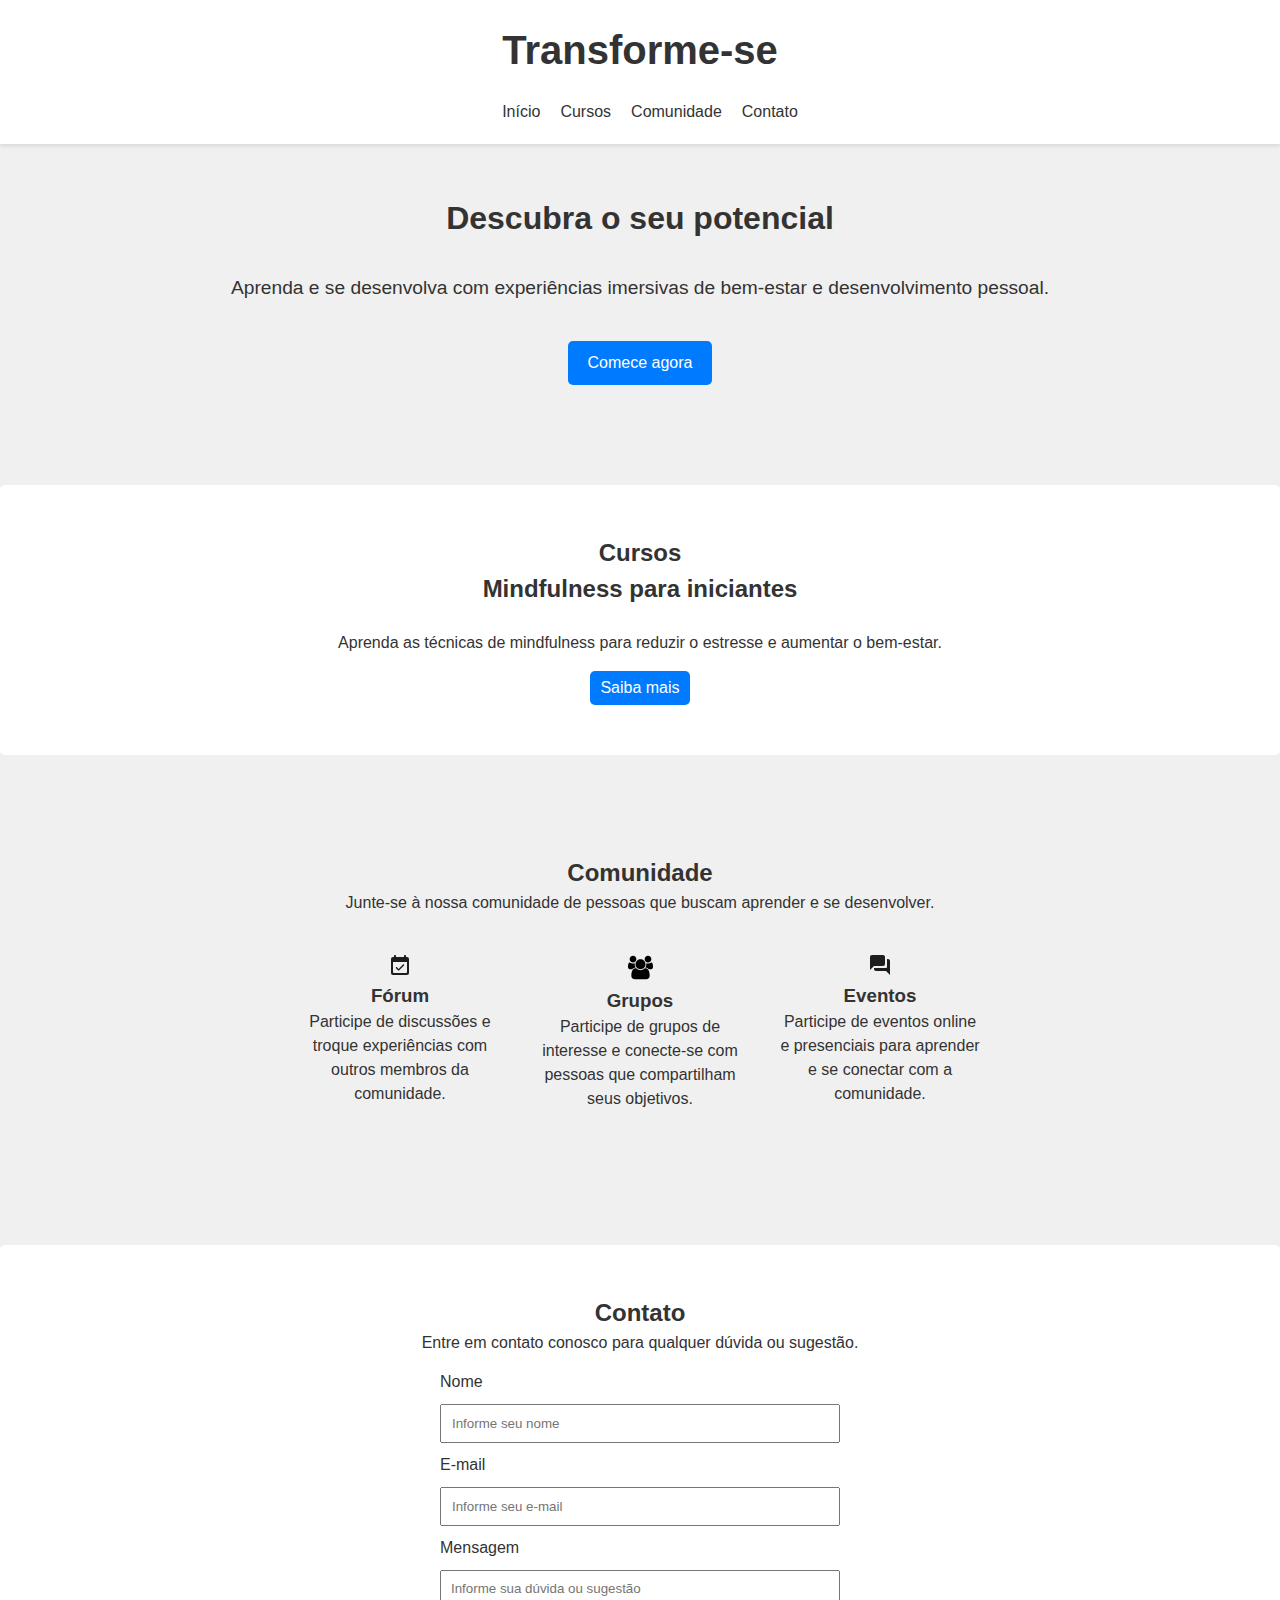
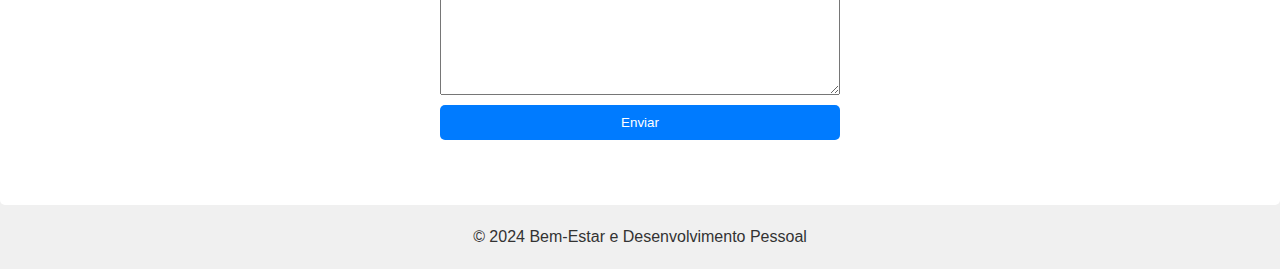
<file: index.html>
<!DOCTYPE html>
<html lang="pt-BR">
<head>
    <meta charset="UTF-8">
    <meta name="viewport" content="width=device-width, initial-scale=1.0">
    <title>Bem-Estar e Desenvolvimento Pessoal</title>
    <link rel="stylesheet" href="./src/css/style.css">
</head>
<body>
    <header>
        <h1>Transforme-se</h1> 
        
        <nav>
            <ul>
                <li><a href="#home">Início</a></li>
                <li><a href="#courses">Cursos</a></li>
                <li><a href="#community">Comunidade</a></li>
                <li><a href="./src/pages/contact.html">Contato</a></li>
            </ul>
        </nav>
        
    </header>

    <section class="home">
        <div class="hero">
            <h2>Descubra o seu potencial</h2> 
            <p>Aprenda e se desenvolva com experiências imersivas de bem-estar e desenvolvimento pessoal.</p>
            <a href="#courses" class="btn">Comece agora</a> 
        </div>
    </section>

    <section class="courses">
        <div class="courses-list">
            <div class="course">
                <h2>Cursos</h2>
                <h3>Mindfulness para iniciantes</h3>
                <p>Aprenda as técnicas de mindfulness para reduzir o estresse e aumentar o bem-estar.</p>
                <a href="#">Saiba mais</a>
            </div>
        </div>
    </section>

    <section class="community">
        <h2>Comunidade</h2>
        <p>Junte-se à nossa comunidade de pessoas que buscam aprender e se desenvolver.</p>
        <div class="community-features">
            <div>
                <img src="./src/img/forum.svg" alt="ícone de forum">
                <h3>Fórum</h3>
                <p>Participe de discussões e troque experiências com outros membros da comunidade.</p>
            </div>
            <div>
                <img src="./src/img/group.svg" alt="ícone de grupo">
                <h3>Grupos</h3>
                <p>Participe de grupos de interesse e conecte-se com pessoas que compartilham seus objetivos.</p>
            </div>
            <div>
                <img src="./src/img/events.svg" alt="ícone de eventos">
                <h3>Eventos</h3>
                <p>Participe de eventos online e presenciais para aprender e se conectar com a comunidade.</p>
            </div>
        </div>
    </section>

    <section class="contact">
        <h2>Contato</h2>
        <p>Entre em contato conosco para qualquer dúvida ou sugestão.</p>
        <form action="#">
            <label for="nome">Nome</label>
            <input type="text" id="nome" name="nome" placeholder="Informe seu nome" required>

            <label for="email">E-mail</label>
            <input type="email" id="email" name="email" placeholder="Informe seu e-mail" required>

            <label for="mensagem">Mensagem</label>
            <textarea id="mensagem" name="mensagem" placeholder="Informe sua dúvida ou sugestão" required></textarea>

            <button type="submit">Enviar</button>
        </form>
    </section>

    <footer>
        <p>&copy; 2024 Bem-Estar e Desenvolvimento Pessoal</p> 
    </footer>
</body>
</html>
</file>
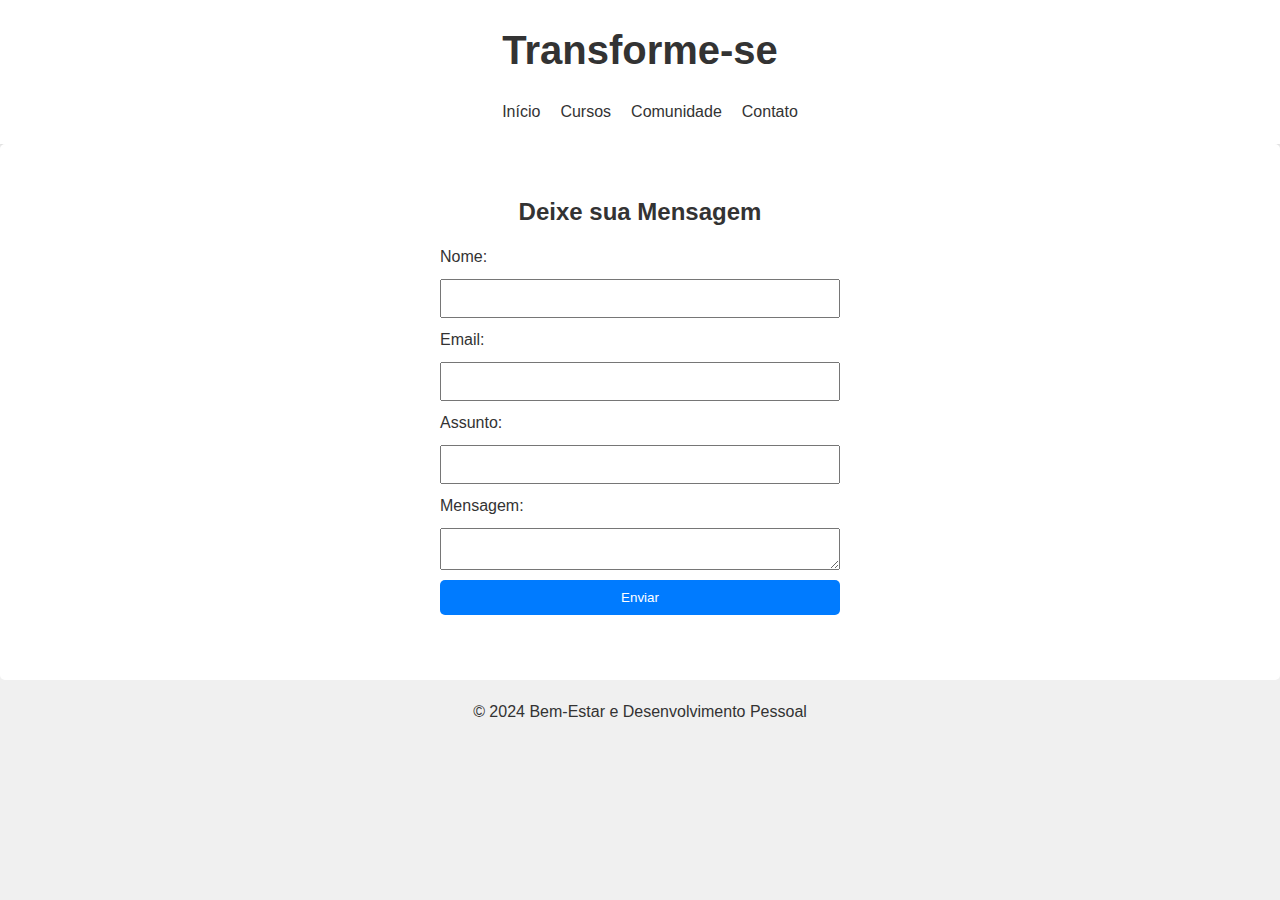
<file: src/pages/contact.html>
<!DOCTYPE html>
<html lang="pt-BR">
<head>
  <meta charset="UTF-8">
  <meta name="viewport" content="width=device-width, initial-scale=1.0">
  <title>Contato - Bem-Estar e Desenvolvimento Pessoal</title>
  <link rel="stylesheet" href="../css/style.css">
</head>
<body>
  <header>
    <h1>Transforme-se</h1> 
    
    <nav>
        <ul>
            <li><a href="../../index.html">Início</a></li>
            <li><a href="#courses">Cursos</a></li>
            <li><a href="#community">Comunidade</a></li>
            <li><a href="../pages/contact.html">Contato</a></li>
        </ul>
    </nav>
    
  </header>

  <main>
    <section class="contact">
      <h2>Deixe sua Mensagem</h2>
      <form action="#">
        <label for="nome">Nome:</label>
        <input type="text" id="nome" name="nome" required>

        <label for="email">Email:</label>
        <input type="email" id="email" name="email" required>

        <label for="assunto">Assunto:</label>
        <input type="text" id="assunto" name="assunto" required>

        <label for="mensagem">Mensagem:</label>
        <textarea id="mensagem" name="mensagem" rows="5" required></textarea>

        <button type="submit">Enviar</button>
      </form>

      <div class="icone-contato"></div>
    </section>
  </main>

  <footer>
    <p>&copy; 2024 Bem-Estar e Desenvolvimento Pessoal</p> 
  </footer>
</body>
</html>
</file>
<file: src/css/style.css>
/* Reset de estilos */
* {
    margin: 0;
    padding: 0;
    box-sizing: border-box;
    font-family: sans-serif;
    color: #333;
}

a {
    text-decoration: none;
    color: #333;
}

img {
    max-width: 100%;
    height: auto;
}

ul {
    list-style: none;
}

body {
    background-color: #f0f0f0;
    font-size: 16px;
    line-height: 1.5;

    header {
        background-color: #fff;
        padding: 20px 0;
        box-shadow: 0 2px 4px rgba(0, 0, 0, 0.1);

        h1 {
            font-size: 2.5em;
            margin-bottom: 0.5em;
            text-align: center;
        }

        nav{
            ul{
                display: flex;
                justify-content: center;
                align-items: center;

                li {
                    margin-left: 20px;

                    a {
                        color: #333;
                        transition: color 0.3s ease;

                        &:hover {
                            color: #007bff;
                        }
                    }
                }
            }
        }
    }

    /* Estilos para Seções Específicas */
    .home {
        padding: 50px 0;

        .hero {
            text-align: center;

            h2 {
                font-size: 2em;
                margin-bottom: 1em;
            }

            p {
                font-size: 1.2em;
                line-height: 1.5;
                margin-bottom: 2em;
            }

            .btn {
                display: inline-block;
                padding: 10px 20px;
                background-color: #007bff;
                color: #fff;
                text-decoration: none;
                border: none;
                border-radius: 5px;
                cursor: pointer;

                &:hover {
                    background-color: #0056b3;
                }
            }
        }
    }

    .courses {
        padding: 50px 0;

        .course {
            background-color: #fff;
            padding: 50px;
            border-radius: 5px;
            text-align: center;

            h3 {
                font-size: 1.5em;
                margin-bottom: 1em;
            }

            p {
                font-size: 1em;
                line-height: 1.5;
                margin-bottom: 1em;
            }

            a {
                display: inline-block;
                padding: 5px 10px;
                background-color: #007bff;
                color: #fff;
                text-decoration: none;
                border: none;
                border-radius: 5px;
                cursor: pointer;

                &:hover {
                    background-color: #0056b3;
                }
            }
        }
    }
    
    .community {
        padding: 50px 0;
        text-align: center;

        .community-features {
            display: flex;
            justify-content: center;
            flex-wrap: wrap;
        
            div{
                width: 200px;
                height: 200px;
                margin: 40px 20px;
            }
        }
    }

    .contact {
        padding: 50px 0;
        text-align: center;
        background-color: #fff;
        border-radius: 5px;

        form{
            display: flex;
            flex-direction: column;
            justify-content: center;
            padding: 15px 0;
            width: 400px;
            height: 400px;
            margin: auto;

            label{
                text-align: left;
                margin-bottom: 10px;
            }

            input{
                margin-bottom: 10px;
                padding: 10px;
            }

            textarea{
                margin-bottom: 10px;
                height: 200px;
                padding: 10px;
            }

            button{
                padding: 10px;
                background-color: #007bff;
                color: #fff;
                text-decoration: none;
                border: none;
                border-radius: 5px;
                cursor: pointer;

                &:hover {
                    background-color: #0056b3;
                }
            }
        }
    }

    footer {
        background-color: #f0f0f0;
        text-align: center;
        padding: 20px 0;
    }
}
</file>
